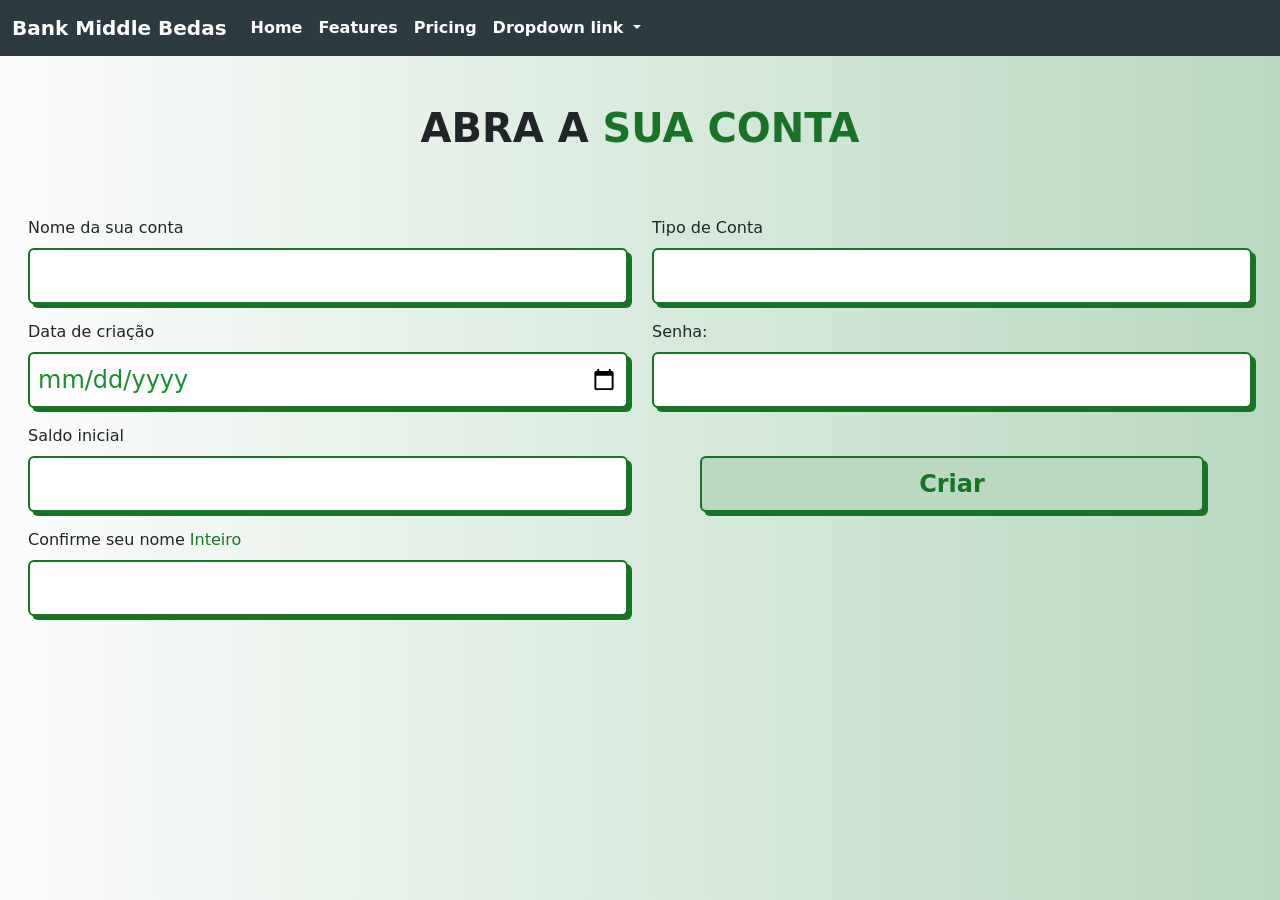
<file: src/views/conta/criar.html>
<!doctype html>
<html lang="en">

<head>
    <title>Criar Conta</title>
    <!-- Required meta tags -->
    <meta charset="utf-8">
    <meta name="viewport" content="width=device-width, initial-scale=1, shrink-to-fit=no">

    <!-- Bootstrap CSS v5.2.1 -->
    <link href="https://cdn.jsdelivr.net/npm/bootstrap@5.2.1/dist/css/bootstrap.min.css" rel="stylesheet"
        integrity="sha384-iYQeCzEYFbKjA/T2uDLTpkwGzCiq6soy8tYaI1GyVh/UjpbCx/TYkiZhlZB6+fzT" crossorigin="anonymous">

    <style type="text/css">
        .cor1bg {
            background-color: #2D3B40;
        }

        .cor2bg {
            background-color: #197327;
        }

        .cor3bg {
            background-color: #1C8C2D;
        }

        .cor4bg {
            background-color: #B9D9C0;
        }

        .cor1txt {
            color: #2D3B40;
        }

        .cor2txt {
            color: #197327;
        }

        .cor3txt {
            color: #1C8C2D;
        }

        .cor4txt {
            color: #B9D9C0;
        }

        .formsCor {
            border: 2px solid #197327;
            box-shadow: 4px 4px 0 #197327;
            font-size: 1.5rem;
            padding: 0.5rem;
            margin-bottom: 1rem;
            width: 100%;


        }

        .buttonCor {
            border: 2px solid #197327;
            box-shadow: 4px 4px 0 #197327;
            font-size: 1.5rem;
            padding: 0.5rem;
            margin-bottom: 1rem;
            width: 100%;
            background: #B9D9C0;
            color: #197327;

        }

        body {
            background: linear-gradient(90deg, #fcfcfc 0%, #B9D9C0 100%);
            padding: 0;
        }
    </style>
</head>

<body>
    <header>
        <nav class="navbar navbar-expand-lg cor1bg">
            <div class="container-fluid">
                <a class="navbar-brand text-white" href="#"> <strong>Bank Middle Bedas</strong></a>
                <button class="navbar-toggler" type="button" data-bs-toggle="collapse"
                    data-bs-target="#navbarNavDropdown" aria-controls="navbarNavDropdown" aria-expanded="false"
                    aria-label="Toggle navigation">
                    <span class="navbar-toggler-icon"></span>
                </button>
                <div class="collapse navbar-collapse" id="navbarNavDropdown">
                    <ul class="navbar-nav">
                        <li class="nav-item">
                            <a class="nav-link active text-white" aria-current="page" href="#">
                                <strong>Home</strong></a>
                        </li>
                        <li class="nav-item">
                            <a class="nav-link text-white" href="#"><strong>Features</strong> </a>
                        </li>
                        <li class="nav-item">
                            <a class="nav-link text-white" href="#"><strong>Pricing</strong> </a>
                        </li>
                        <li class="nav-item dropdown">
                            <a class="nav-link dropdown-toggle text-white cor1bg" href="#" role="button"
                                data-bs-toggle="dropdown" aria-expanded="false">
                                <strong>Dropdown link</strong>
                            </a>
                            <ul class="dropdown-menu cor2bg">
                                <li><a class="dropdown-item" href="#">Action</a></li>
                                <li><a class="dropdown-item" href="#">Another action</a></li>
                                <li><a class="dropdown-item" href="#">Something else here</a></li>
                            </ul>
                        </li>
                    </ul>
                </div>
            </div>
        </nav>
    </header>
    <main>
        <h1 class="text-center p-5 text-uppercase"><strong>Abra a <span class="cor2txt">sua conta</span></strong></h1>
        </strong>

        <form method="post" action="/conta/criar">
            <div class="row justify-content-around m-3 text-dark">
                <div class="col-6 ">
                    <div>
                        <label class="form-label " for="nome">Nome da sua conta</label>
                        <input class="form-control formsCor " type="text" id="nome" name="nome">
                    </div>

                    <div>
                        <label class="form-label" for="data">Data de criação</label>
                        <input class="form-control formsCor cor3txt" type="date" id="sobrenome" name="data">
                    </div>
                    <div>
                        <label class="form-label" for="saldo">Saldo inicial</label>
                        <input class="form-control formsCor" type="number" id="saldo" name="saldo">
                    </div>
                    <div>
                        <label class="form-label" for="nome">Confirme seu nome <span
                                class="cor2txt">Inteiro</span></label>
                        <input class="form-control formsCor" type="text" id="nome" name="nome">
                    </div>
                </div>
                <div class="col-6">
                    <div>
                        <label class="form-label" for="telefone">Tipo de Conta</label>
                        <input class="form-control formsCor" type="text" id="telefone" name="telefone">
                    </div>

                    <div>
                        <label class="form-label" for="Senha">Senha: </label>
                        <input class="form-control formsCor" type="password" id="senha" name="senha">
                    </div>
                    <div class="d-grid m-5">
                        <button type="submit" class="btn buttonCor btn-block "><strong>Criar</strong></button>
                    </div>
                </div>


            </div>
        </form>
        </div>
    </main>
    <footer>
        <!-- place footer here -->
    </footer>
    <!-- Bootstrap JavaScript Libraries -->
    <script src="https://cdn.jsdelivr.net/npm/@popperjs/core@2.11.6/dist/umd/popper.min.js"
        integrity="sha384-oBqDVmMz9ATKxIep9tiCxS/Z9fNfEXiDAYTujMAeBAsjFuCZSmKbSSUnQlmh/jp3" crossorigin="anonymous">
        </script>

    <script src="https://cdn.jsdelivr.net/npm/bootstrap@5.2.1/dist/js/bootstrap.min.js"
        integrity="sha384-7VPbUDkoPSGFnVtYi0QogXtr74QeVeeIs99Qfg5YCF+TidwNdjvaKZX19NZ/e6oz" crossorigin="anonymous">
        </script>
</body>

</html>
</file>
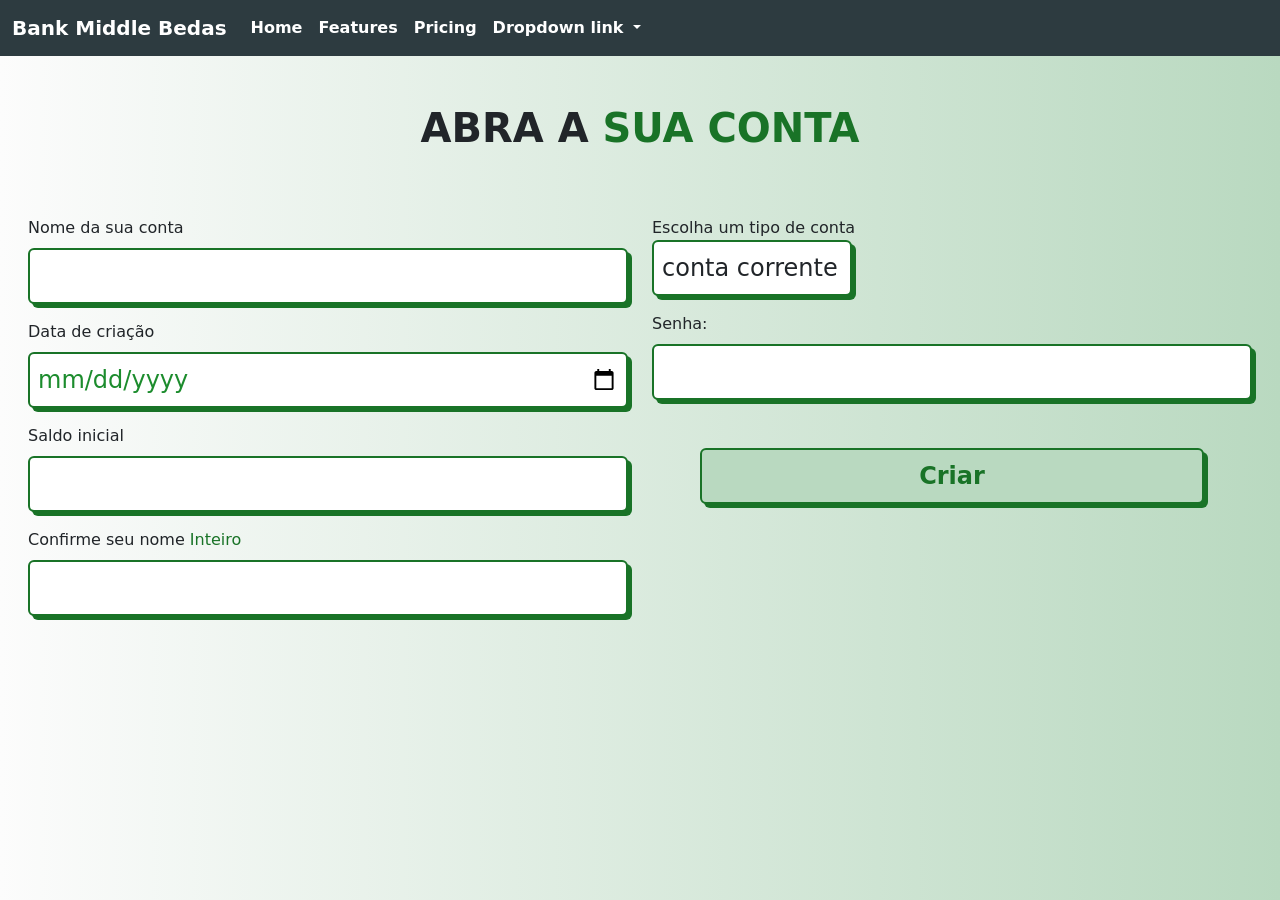
<file: src/views/conta/editar.html>
<!doctype html>
<html lang="en">

<head>
    <title>Criar Conta</title>
    <!-- Required meta tags -->
    <meta charset="utf-8">
    <meta name="viewport" content="width=device-width, initial-scale=1, shrink-to-fit=no">

    <!-- Bootstrap CSS v5.2.1 -->
    <link href="https://cdn.jsdelivr.net/npm/bootstrap@5.2.1/dist/css/bootstrap.min.css" rel="stylesheet"
        integrity="sha384-iYQeCzEYFbKjA/T2uDLTpkwGzCiq6soy8tYaI1GyVh/UjpbCx/TYkiZhlZB6+fzT" crossorigin="anonymous">

    <style type="text/css">
        .cor1bg {
            background-color: #2D3B40;
        }

        .cor2bg {
            background-color: #197327;
        }

        .cor3bg {
            background-color: #1C8C2D;
        }

        .cor4bg {
            background-color: #B9D9C0;
        }

        .cor1txt {
            color: #2D3B40;
        }

        .cor2txt {
            color: #197327;
        }

        .cor3txt {
            color: #1C8C2D;
        }

        .cor4txt {
            color: #B9D9C0;
        }

        .formsCor {
            border: 2px solid #197327;
            box-shadow: 4px 4px 0 #197327;
            font-size: 1.5rem;
            padding: 0.5rem;
            margin-bottom: 1rem;
            width: 100%;


        }

        .buttonCor {
            border: 2px solid #197327;
            box-shadow: 4px 4px 0 #197327;
            font-size: 1.5rem;
            padding: 0.5rem;
            margin-bottom: 1rem;
            width: 100%;
            background: #B9D9C0;
            color: #197327;

        }

        body {
            background: linear-gradient(90deg, #fcfcfc 0%, #B9D9C0 100%);
            padding: 0;
        }
    </style>
</head>

<body>
    <header>
        <nav class="navbar navbar-expand-lg cor1bg">
            <div class="container-fluid">
                <a class="navbar-brand text-white" href="#"> <strong>Bank Middle Bedas</strong></a>
                <button class="navbar-toggler" type="button" data-bs-toggle="collapse"
                    data-bs-target="#navbarNavDropdown" aria-controls="navbarNavDropdown" aria-expanded="false"
                    aria-label="Toggle navigation">
                    <span class="navbar-toggler-icon"></span>
                </button>
                <div class="collapse navbar-collapse" id="navbarNavDropdown">
                    <ul class="navbar-nav">
                        <li class="nav-item">
                            <a class="nav-link active text-white" aria-current="page" href="#">
                                <strong>Home</strong></a>
                        </li>
                        <li class="nav-item">
                            <a class="nav-link text-white" href="#"><strong>Features</strong> </a>
                        </li>
                        <li class="nav-item">
                            <a class="nav-link text-white" href="#"><strong>Pricing</strong> </a>
                        </li>
                        <li class="nav-item dropdown">
                            <a class="nav-link dropdown-toggle text-white cor1bg" href="#" role="button"
                                data-bs-toggle="dropdown" aria-expanded="false">
                                <strong>Dropdown link</strong>
                            </a>
                            <ul class="dropdown-menu cor2bg">
                                <li><a class="dropdown-item" href="#">Action</a></li>
                                <li><a class="dropdown-item" href="#">Another action</a></li>
                                <li><a class="dropdown-item" href="#">Something else here</a></li>
                            </ul>
                        </li>
                    </ul>
                </div>
            </div>
        </nav>
    </header>
    <main>
        <h1 class="text-center p-5 text-uppercase"><strong>Abra a <span class="cor2txt">sua conta</span></strong></h1>
        </strong>

        <form method="post" action="/conta/editar">
            <input type="hidden" name="id" value="{{conta.id}}">
            <div class="row justify-content-around m-3">
                <div class="col-6 ">
                    <div>
                        <label class="form-label " for="nome">Nome da sua conta</label>
                        <input class="form-control formsCor " type="text" id="nome" name="nome" >
                    </div>

                    <div>
                        <label class="form-label" for="dataDeCriacao">Data de criação</label>
                        <input class="form-control formsCor cor3txt" type="date" id="dataDeCriacao" name="dataDeCriacao">
                    </div>
                    <div>
                        <label class="form-label" for="saldo">Saldo inicial</label>
                        <input class="form-control formsCor" type="number" id="saldo" name="saldo">
                    </div>
                    <div>
                        <label class="form-label" for="nomeDonoConta">Confirme seu nome <span
                                class="cor2txt">Inteiro</span></label>
                        <input class="form-control formsCor" type="text" id="nome" name="nomeDonoConta">
                    </div>
                </div>
                <div class="col-6">
                    <div>
                        <label for="tipoDeConta"> Escolha um tipo de conta</label>
                        <select id="tipoDeConta" class="form-control formsCor" name="tipoDeConta" style="width: 200px;">
                            <option class="cor4bg" value="contaCorrente">conta corrente</option>
                            <option class="cor4bg" value="contaPoupanca">conta poupança</option>
                            <option class="cor4bg" value="contaSalario">conta salário</option>                           
                            <option class="cor4bg" value="contaPagamento">conta de pagamento</option>                           
                        </select>
                    </div>

                    <div>
                        <label class="form-label" for="Senha">Senha: </label>
                        <input class="form-control formsCor" type="password" id="senha" name="senha">
                    </div>
                    <div class="d-grid m-5">
                        <button type="submit" class="btn buttonCor btn-block "><strong>Criar</strong></button>
                    </div>
                </div>
            </div>
        </form>
        </div>
    </main>
    <footer>
        <!-- place footer here -->
    </footer>
    <!-- Bootstrap JavaScript Libraries -->
    <script src="https://cdn.jsdelivr.net/npm/@popperjs/core@2.11.6/dist/umd/popper.min.js"
        integrity="sha384-oBqDVmMz9ATKxIep9tiCxS/Z9fNfEXiDAYTujMAeBAsjFuCZSmKbSSUnQlmh/jp3" crossorigin="anonymous">
        </script>

    <script src="https://cdn.jsdelivr.net/npm/bootstrap@5.2.1/dist/js/bootstrap.min.js"
        integrity="sha384-7VPbUDkoPSGFnVtYi0QogXtr74QeVeeIs99Qfg5YCF+TidwNdjvaKZX19NZ/e6oz" crossorigin="anonymous">
        </script>
</body>

</html>
</file>
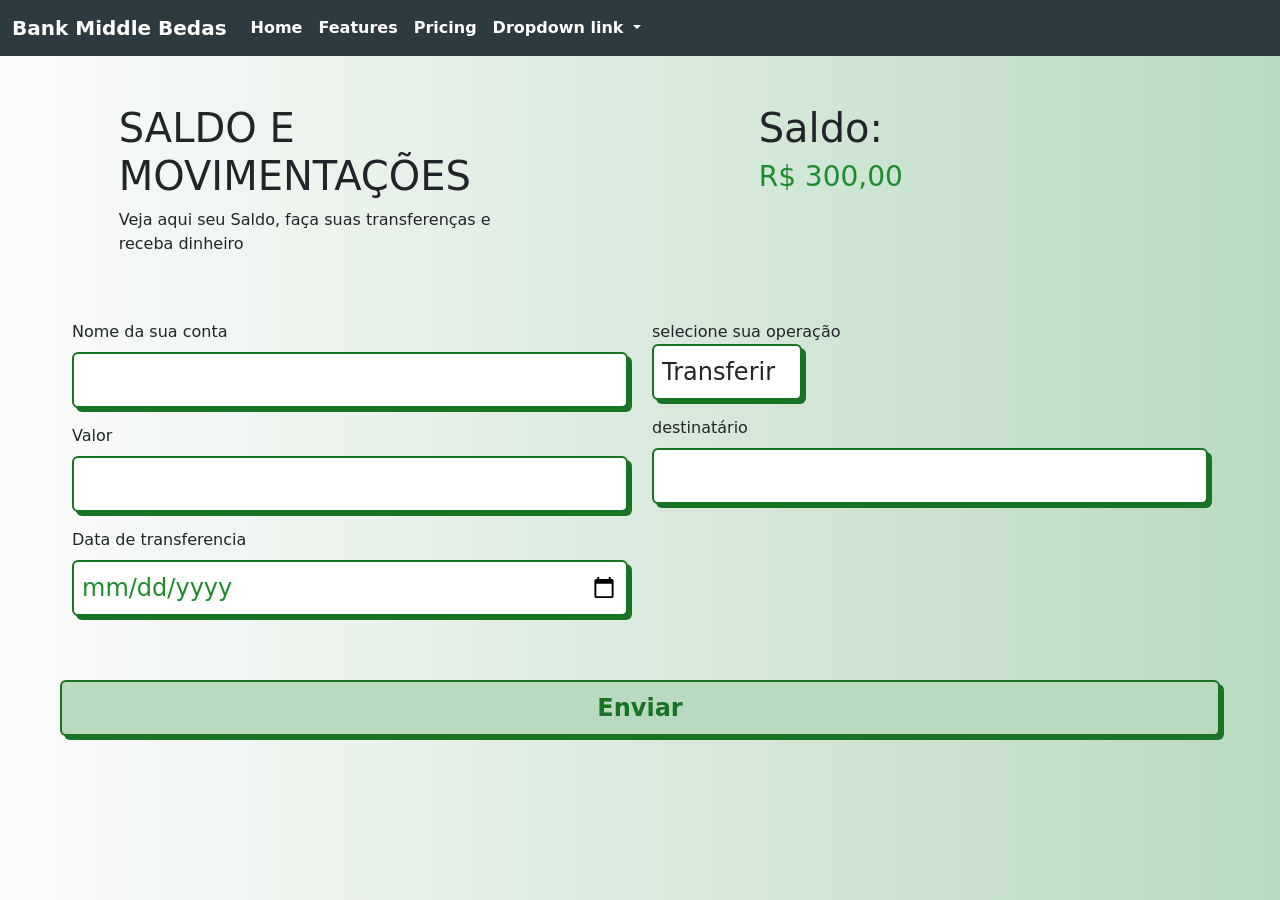
<file: src/views/conta/moviment.html>
<!doctype html>
<html lang="pt-br">

<head>
  <title>Movimentacoes</title>
  <!-- Required meta tags -->
  <meta charset="utf-8">
  <meta name="viewport" content="width=device-width, initial-scale=1, shrink-to-fit=no">

  <!-- Bootstrap CSS v5.2.1 -->
  <link href="https://cdn.jsdelivr.net/npm/bootstrap@5.2.1/dist/css/bootstrap.min.css" rel="stylesheet"
    integrity="sha384-iYQeCzEYFbKjA/T2uDLTpkwGzCiq6soy8tYaI1GyVh/UjpbCx/TYkiZhlZB6+fzT" crossorigin="anonymous">
  <style type="text/css">
    .cor1bg {
      background-color: #2D3B40;
    }

    .cor2bg {
      background-color: #197327;
    }

    .cor3bg {
      background-color: #1C8C2D;
    }

    .cor4bg {
      background-color: #B9D9C0;
    }

    .cor1txt {
      color: #2D3B40;
    }

    .cor2txt {
      color: #197327;
    }

    .cor3txt {
      color: #1C8C2D;
    }

    .cor4txt {
      color: #B9D9C0;
    }

    .formsCor {
      border: 2px solid #197327;
      box-shadow: 4px 4px 0 #197327;
      font-size: 1.5rem;
      padding: 0.5rem;
      margin-bottom: 1rem;
      width: 100%;


    }

    .buttonCor {
      border: 2px solid #197327;
      box-shadow: 4px 4px 0 #197327;
      font-size: 1.5rem;
      padding: 0.5rem;
      margin-bottom: 1rem;
      width: 100%;
      background: #B9D9C0;
      color: #197327;

    }

    body {
      background: linear-gradient(90deg, #fcfcfc 0%, #B9D9C0 100%);
      padding: 0;
    }
  </style>
</head>

<body>
  <header>
    <nav class="navbar navbar-expand-lg cor1bg">
      <div class="container-fluid">
        <a class="navbar-brand text-white" href="#"> <strong>Bank Middle Bedas</strong></a>
        <button class="navbar-toggler" type="button" data-bs-toggle="collapse" data-bs-target="#navbarNavDropdown"
          aria-controls="navbarNavDropdown" aria-expanded="false" aria-label="Toggle navigation">
          <span class="navbar-toggler-icon"></span>
        </button>
        <div class="collapse navbar-collapse" id="navbarNavDropdown">
          <ul class="navbar-nav">
            <li class="nav-item">
              <a class="nav-link active text-white" aria-current="page" href="#"> <strong>Home</strong></a>
            </li>
            <li class="nav-item">
              <a class="nav-link text-white" href="#"><strong>Features</strong> </a>
            </li>
            <li class="nav-item">
              <a class="nav-link text-white" href="#"><strong>Pricing</strong> </a>
            </li>
            <li class="nav-item dropdown">
              <a class="nav-link dropdown-toggle text-white cor1bg" href="#" role="button" data-bs-toggle="dropdown"
                aria-expanded="false">
                <strong>Dropdown link</strong>
              </a>
              <ul class="dropdown-menu cor2bg">
                <li><a class="dropdown-item" href="#">Action</a></li>
                <li><a class="dropdown-item" href="#">Another action</a></li>
                <li><a class="dropdown-item" href="#">Something else here</a></li>
              </ul>
            </li>
          </ul>
        </div>
      </div>
    </nav>
  </header>
  <main>
    <div class="container-fluid ">

      <div class="row justify-content-around mt-5">
        <div class="col-4 ml-1">
          <h1 class="text-uppercase">Saldo e movimentações</h1>
          <p>Veja aqui seu Saldo, faça suas transferenças e receba dinheiro</p>
        </div>
        <div class="col-4">
          <h1>Saldo:</h1>
          <h3 class="cor3txt">R$ 300,00</h3>
        </div>
      </div>
      <form method="post" action="/conta/movimentacoes">
        <div class="row justify-content-around m-5 text-dark">
          <div class="col-6 ">
            <div>
              <label class="form-label " for="nome">Nome da sua conta</label>
              <input class="form-control formsCor " type="text" id="nome" name="nome">
            </div>
            <div>
              <label class="form-label " for="valor">Valor</label>
              <input class="form-control formsCor " type="number" id="valor" name="valor">
            </div>

            <div>
              <label class="form-label" for="dataTranferencia">Data de transferencia</label>
              <input class="form-control formsCor cor3txt" type="date" id="dataTranferencia" name="dataTranferencia">
            </div>
          </div>

          <div class="col-6">
            <label for="operacao"> selecione sua operação</label>
            <select id="operacao" class="form-control formsCor" name="operacao" style="width: 150px;">
              <option value="Transferir">Transferir</option>
              <option value="Investir">Investir</option>
              <option value="Depositar">Depositar</option>

            </select>
            <div>
              <label class="form-label " for="destinatarioTransferencia">destinatário</label>
              <input class="form-control formsCor " type="text" id="destinatarioTransferencia"
                name="destinatarioTransferencia">
            </div>
          </div>
        </div>
        <div class="d-grid m-5">
          <button type="submit" class="btn buttonCor btn-block "><strong>Enviar</strong></button>
        </div>
      </form>
    </div>
  </main>
  <footer>
    <!-- place footer here -->
  </footer>
  <!-- Bootstrap JavaScript Libraries -->
  <script src="https://cdn.jsdelivr.net/npm/@popperjs/core@2.11.6/dist/umd/popper.min.js"
    integrity="sha384-oBqDVmMz9ATKxIep9tiCxS/Z9fNfEXiDAYTujMAeBAsjFuCZSmKbSSUnQlmh/jp3" crossorigin="anonymous">
    </script>

  <script src="https://cdn.jsdelivr.net/npm/bootstrap@5.2.1/dist/js/bootstrap.min.js"
    integrity="sha384-7VPbUDkoPSGFnVtYi0QogXtr74QeVeeIs99Qfg5YCF+TidwNdjvaKZX19NZ/e6oz" crossorigin="anonymous">
    </script>
</body>

</html>
</file>
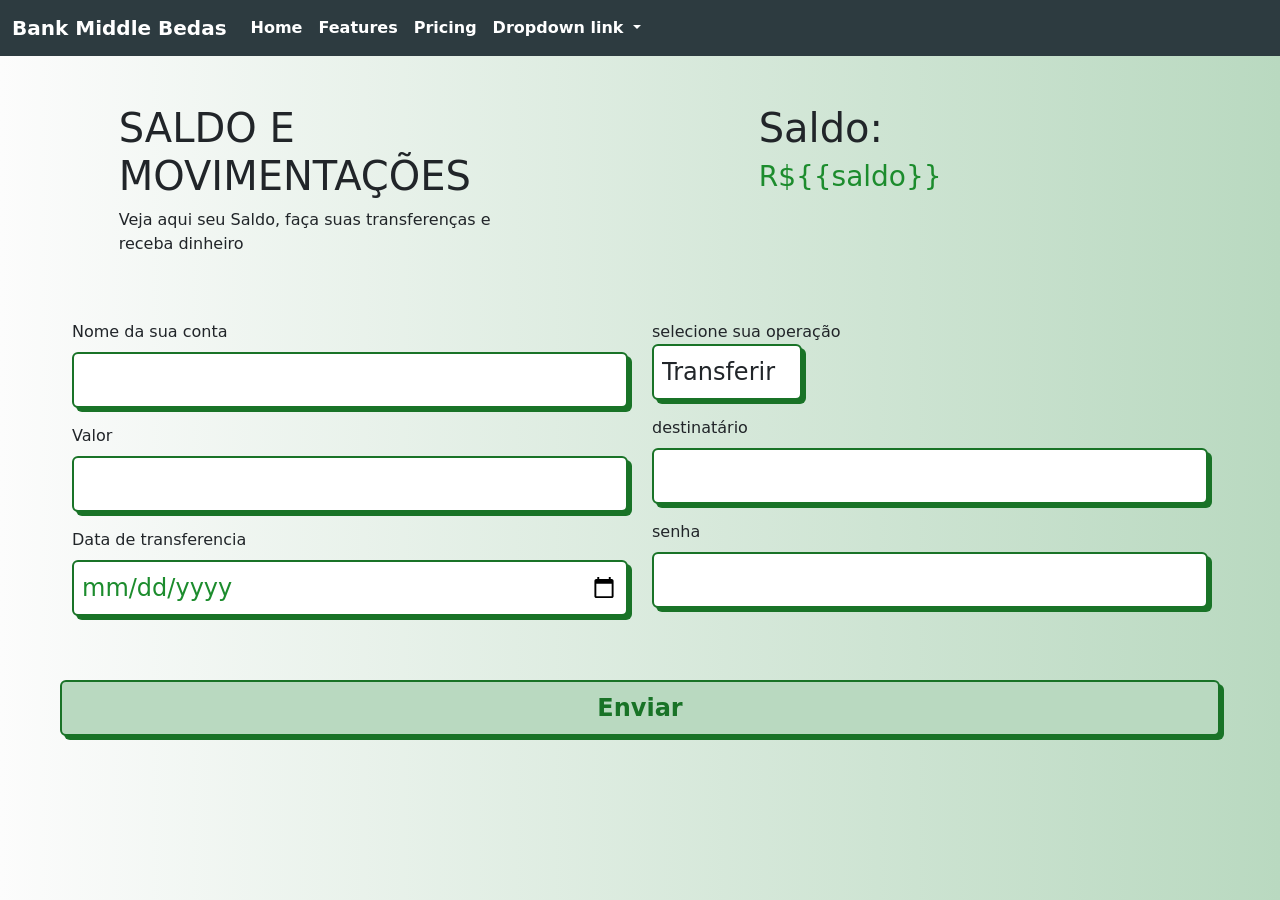
<file: src/views/conta/movimentacoes.html>
<!doctype html>
<html lang="pt-br">

<head>
  <title>Movimentacoes</title>
  <!-- Required meta tags -->
  <meta charset="utf-8">
  <meta name="viewport" content="width=device-width, initial-scale=1, shrink-to-fit=no">

  <!-- Bootstrap CSS v5.2.1 -->
  <link href="https://cdn.jsdelivr.net/npm/bootstrap@5.2.1/dist/css/bootstrap.min.css" rel="stylesheet"
    integrity="sha384-iYQeCzEYFbKjA/T2uDLTpkwGzCiq6soy8tYaI1GyVh/UjpbCx/TYkiZhlZB6+fzT" crossorigin="anonymous">
  <style type="text/css">
    .cor1bg {
      background-color: #2D3B40;
    }

    .cor2bg {
      background-color: #197327;
    }

    .cor3bg {
      background-color: #1C8C2D;
    }

    .cor4bg {
      background-color: #B9D9C0;
    }

    .cor1txt {
      color: #2D3B40;
    }

    .cor2txt {
      color: #197327;
    }

    .cor3txt {
      color: #1C8C2D;
    }

    .cor4txt {
      color: #B9D9C0;
    }

    .formsCor {
      border: 2px solid #197327;
      box-shadow: 4px 4px 0 #197327;
      font-size: 1.5rem;
      padding: 0.5rem;
      margin-bottom: 1rem;
      width: 100%;


    }

    .buttonCor {
      border: 2px solid #197327;
      box-shadow: 4px 4px 0 #197327;
      font-size: 1.5rem;
      padding: 0.5rem;
      margin-bottom: 1rem;
      width: 100%;
      background: #B9D9C0;
      color: #197327;

    }

    body {
      background: linear-gradient(90deg, #fcfcfc 0%, #B9D9C0 100%);
      padding: 0;
    }
  </style>
</head>

<body>
  <header>
    <nav class="navbar navbar-expand-lg cor1bg">
      <div class="container-fluid">
        <a class="navbar-brand text-white" href="#"> <strong>Bank Middle Bedas</strong></a>
        <button class="navbar-toggler" type="button" data-bs-toggle="collapse" data-bs-target="#navbarNavDropdown"
          aria-controls="navbarNavDropdown" aria-expanded="false" aria-label="Toggle navigation">
          <span class="navbar-toggler-icon"></span>
        </button>
        <div class="collapse navbar-collapse" id="navbarNavDropdown">
          <ul class="navbar-nav">
            <li class="nav-item">
              <a class="nav-link active text-white" aria-current="page" href="#"> <strong>Home</strong></a>
            </li>
            <li class="nav-item">
              <a class="nav-link text-white" href="#"><strong>Features</strong> </a>
            </li>
            <li class="nav-item">
              <a class="nav-link text-white" href="#"><strong>Pricing</strong> </a>
            </li>
            <li class="nav-item dropdown">
              <a class="nav-link dropdown-toggle text-white cor1bg" href="#" role="button" data-bs-toggle="dropdown"
                aria-expanded="false">
                <strong>Dropdown link</strong>
              </a>
              <ul class="dropdown-menu cor2bg">
                <li><a class="dropdown-item" href="#">Action</a></li>
                <li><a class="dropdown-item" href="#">Another action</a></li>
                <li><a class="dropdown-item" href="#">Something else here</a></li>
              </ul>
            </li>
          </ul>
        </div>
      </div>
    </nav>
  </header>
  <main>
    <div class="container-fluid ">

      <div class="row justify-content-around mt-5">
        <div class="col-4 ml-1">
          <h1 class="text-uppercase">Saldo e movimentações</h1>
          <p>Veja aqui seu Saldo, faça suas transferenças e receba dinheiro</p>
        </div>
        <div class="col-4">
          <h1>Saldo:</h1>
          <h3 class="cor3txt">R${{saldo}}</h3>
        </div>
      </div>
      <form method="post" action="/conta/movimentacoes">
        <div class="row justify-content-around m-5 text-dark">
          <div class="col-6 ">
            <div>
              <label class="form-label " for="nome">Nome da sua conta</label>
              <input class="form-control formsCor " type="text" id="nome" name="nome">
            </div>
            <div>
              <label class="form-label " for="valor">Valor</label>
              <input class="form-control formsCor " type="number" id="valor" name="valor">
            </div>

            <div>
              <label class="form-label" for="dataTranferencia">Data de transferencia</label>
              <input class="form-control formsCor cor3txt" type="date" id="dataTranferencia" name="dataTranferencia">
            </div>
          </div>

          <div class="col-6">
            <label for="operacao"> selecione sua operação</label>
            <select id="operacao" class="form-control formsCor" name="operacao" style="width: 150px;">
              <option value="Transferir">Transferir</option>
              <option value="Investir">Investir</option>
              <option value="Depositar">Depositar</option>

            </select>
            <div>
              <label class="form-label " for="destinatarioTransferencia">destinatário</label>
              <input class="form-control formsCor " type="text" id="destinatarioTransferencia"
                name="destinatarioTransferencia">
            </div>
            <div>
              <label class="form-label " for="senha">senha</label>
              <input class="form-control formsCor " type="password" id="senha"
                name="senha">
            </div>
          </div>
        </div>
        <div class="d-grid m-5">
          <button type="submit" class="btn buttonCor btn-block "><strong>Enviar</strong></button>
        </div>
      </form>
    </div>
  </main>
  <footer>
    <!-- place footer here -->
  </footer>
  <!-- Bootstrap JavaScript Libraries -->
  <script src="https://cdn.jsdelivr.net/npm/@popperjs/core@2.11.6/dist/umd/popper.min.js"
    integrity="sha384-oBqDVmMz9ATKxIep9tiCxS/Z9fNfEXiDAYTujMAeBAsjFuCZSmKbSSUnQlmh/jp3" crossorigin="anonymous">
    </script>

  <script src="https://cdn.jsdelivr.net/npm/bootstrap@5.2.1/dist/js/bootstrap.min.js"
    integrity="sha384-7VPbUDkoPSGFnVtYi0QogXtr74QeVeeIs99Qfg5YCF+TidwNdjvaKZX19NZ/e6oz" crossorigin="anonymous">
    </script>
</body>

</html>
</file>
